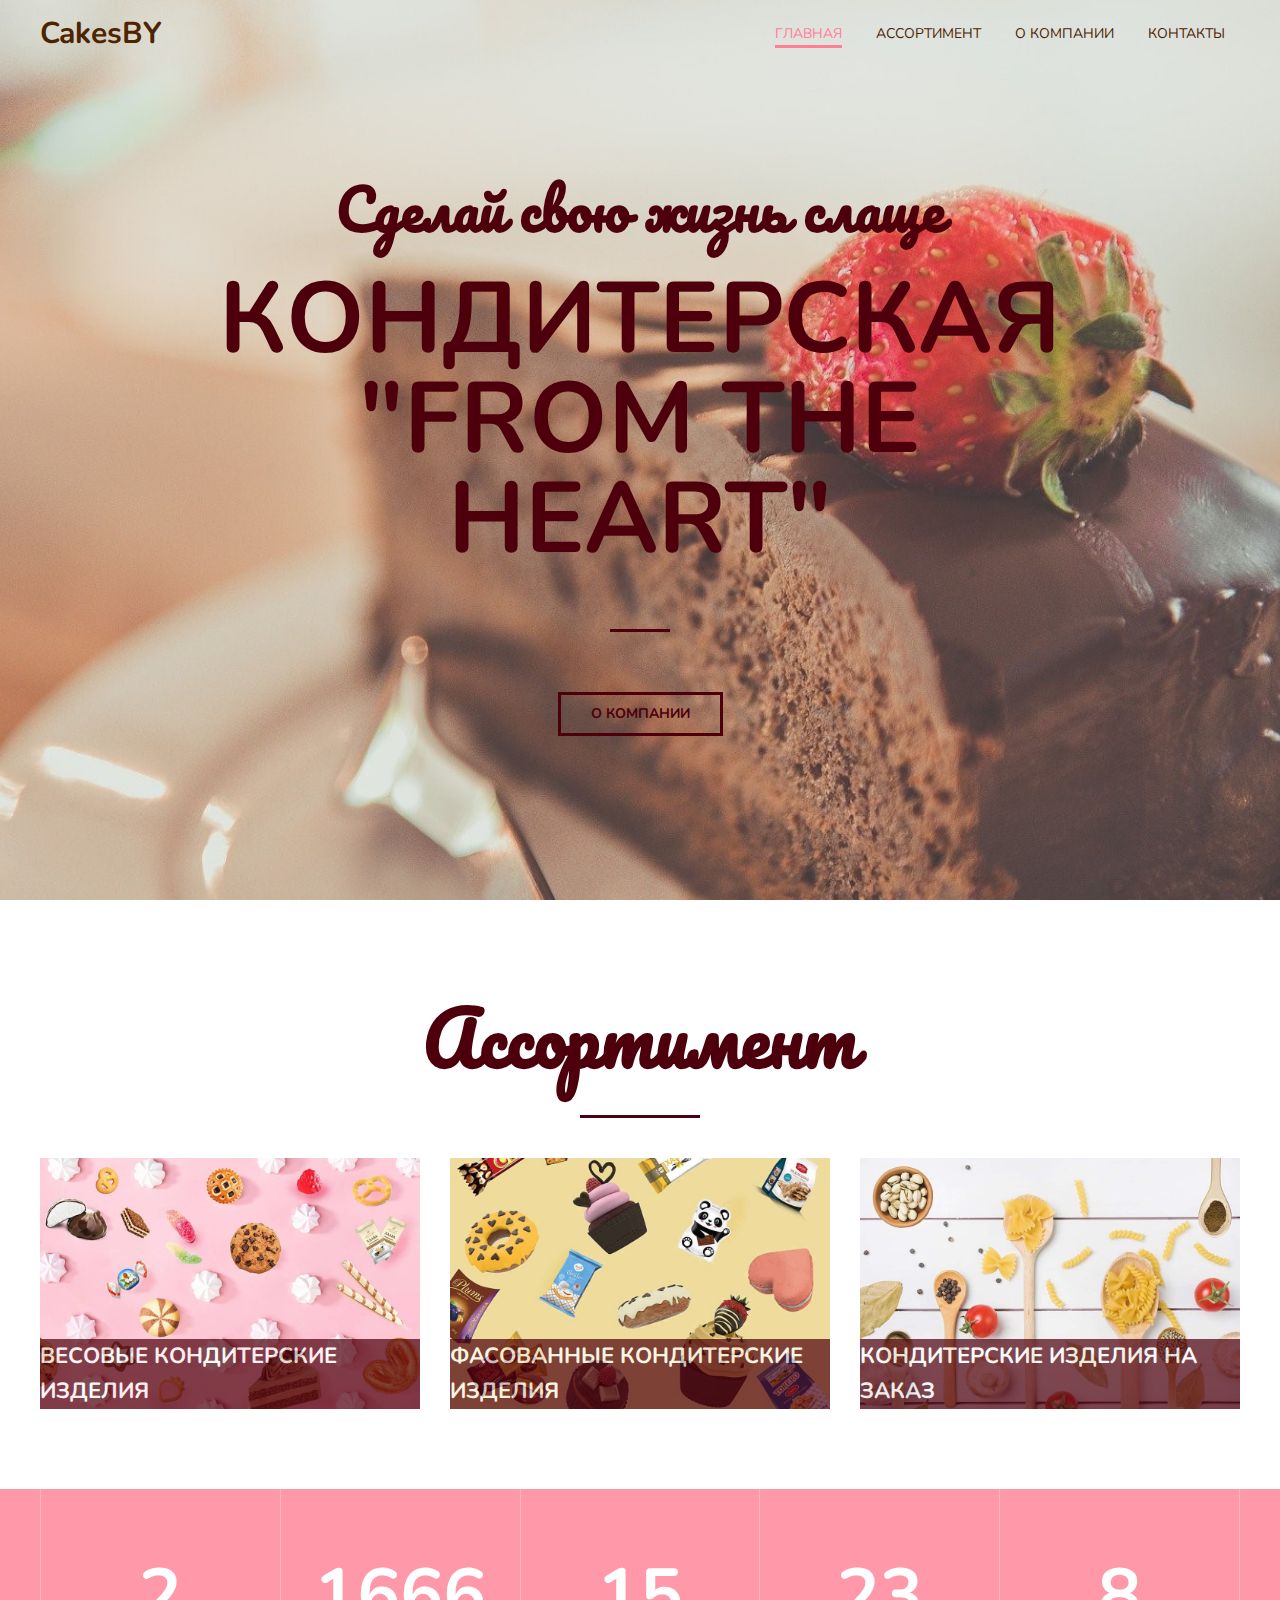
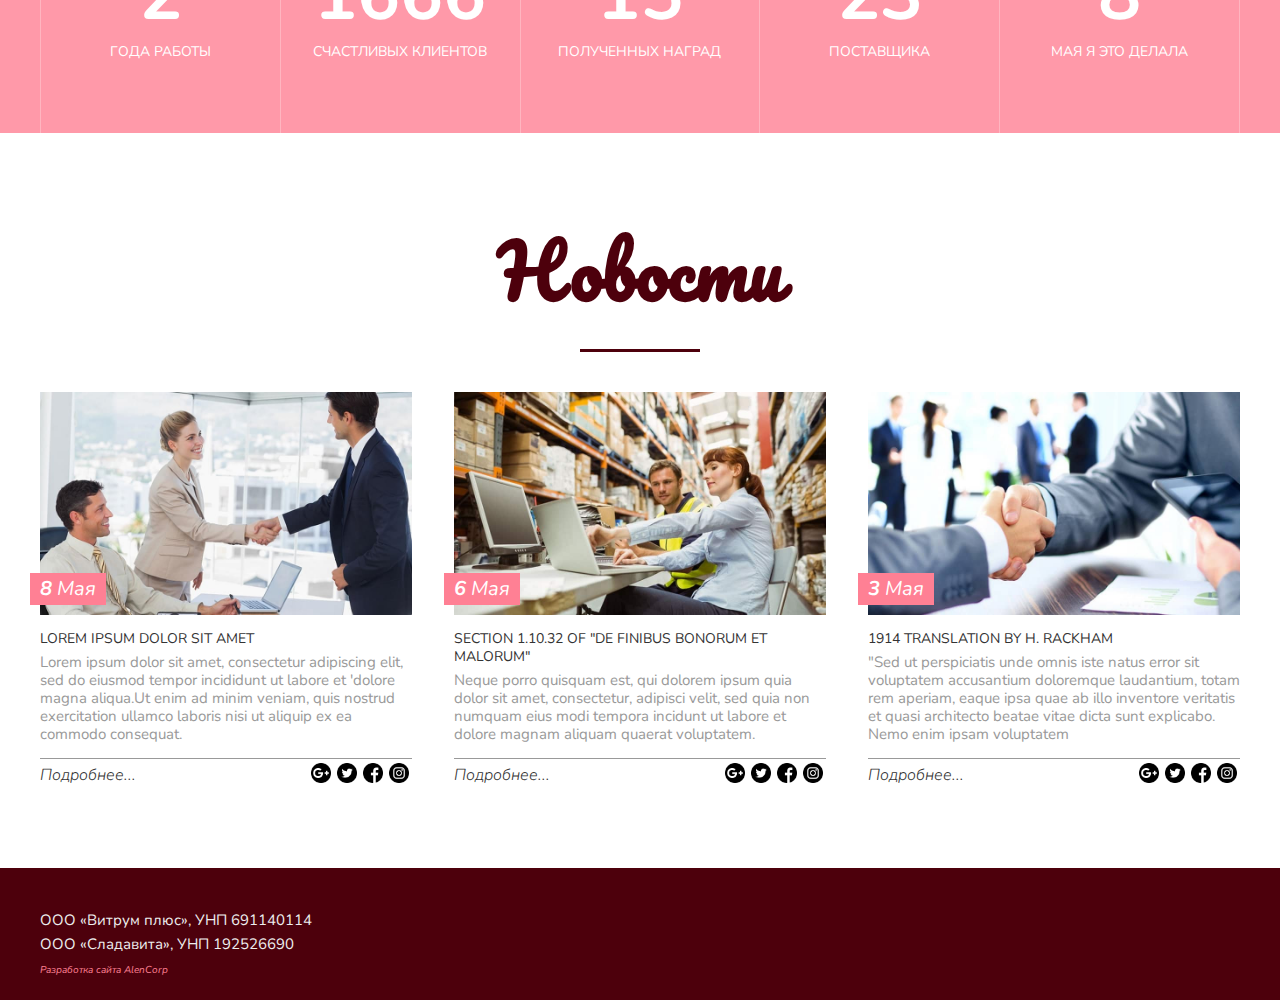
<file: index.html>
<!DOCTYPE html>
<html lang="ru">
<head>
	<meta charset="UTF-8">
	<meta name="viewport" content="wigth=device-width, initial-scale=1">
	<link rel="stylesheet" href="CSS/style.css">
	<link href="https://fonts.googleapis.com/css2?family=Nunito:wght@400;700&family=Pacifico&display=swap" rel="stylesheet">
	<title>CakesBY</title>
</head>
<body>

<header class="header">
	<div class="container">
		<div class="header_inner">
			<div class="header_logo">CakesBY</div>
			
			<nav class="nav">
				<a class="nav_link active" href="#">Главная</a>
				<a class="nav_link" href="Assortiment.html">Ассортимент</a>
				<a class="nav_link" href="About.html">О компании</a>
				<a class="nav_link" href="Contacts.html">Контакты</a>
			</nav>
		</div>
	</div>
</header>

<div class="intro">
	<div class="container">
		<div class="intro_inner">
			<h2 class="intro_subtitle">Сделай свою жизнь слаще</h2>
			<h1 class="intro_title">Кондитерская "FROM THE HEART"</h1>
			<a class="btn" href="About.html">О компании</a>
		</div>
	</div>
</div>

<section class="section">
	<div class="container">
		<div class="section_header">
			<h3 class="section_title">Ассортимент</h3>
		</div>
		
		<div class="Assortiment">
			<div class="Assortiment_item">
				<div class="Assortiment_img">
					<img src="Images/vesovaya.jpg" width="380" alt="">
				</div>
				<div class="Assortiment_text">Весовые кондитерские изделия</div>
			</div>
			<div class="Assortiment_item">
				<div class="Assortiment_img">
					<img src="Images/fasovka.jpg" width="380" alt="">
				</div>
				<div class="Assortiment_text">Фасованные кондитерские изделия</div>
			</div>
			<div class="Assortiment_item">
				<div class="Assortiment_img">
					<img src="Images/bakaleya.jpg" width="380" alt="">
				</div>
				<div class="Assortiment_text">Кондитерские изделия на заказ</div>			
			</div>
		</div>
	</div>
</section>

<div class="statistics">
	<div class="container">
		<div class="stat">
			<div class="stat_item">
				<div class="stat_count">2</div>
				<div class="stat_text">Года работы</div>
			</div>
			<div class="stat_item">
				<div class="stat_count">1666</div>
				<div class="stat_text">Счастливых клиентов</div>
			</div>
			<div class="stat_item">
				<div class="stat_count">15</div>
				<div class="stat_text">полученных наград</div>
			</div>
			<div class="stat_item">
				<div class="stat_count">23</div>
				<div class="stat_text">Поставщика</div>
			</div>
			<div class="stat_item">
				<div class="stat_count">8</div>
				<div class="stat_text">мая я это делала</div>
			</div>
		</div>
	</div>
</div>

<section class="section">
	<div class="container">
		<div class="section_header">
			<h3 class="section_title">Новости</h3>
		</div>
		
		<div class="blog">
			<div class="blog_item">
				<div class="blog_header">
					<a href = "#">
						<img class="blog_photo" src="Images/forclients.jpg" width="380" alt="">
					</a>
					<div class="blog_date">
						<b>8</b> Мая 
					</div>
				</div>
				
				<div class="blog_content">
					<div class="blog_title">
						<div>Lorem ipsum dolor sit amet</div>
					</div>
					<div class="blog_text">Lorem ipsum dolor sit amet, consectetur 
					adipiscing elit, sed do eiusmod tempor incididunt ut labore et 
					'dolore magna aliqua.Ut enim ad minim veniam, quis nostrud 
					exercitation ullamco laboris nisi ut aliquip ex ea commodo 
					consequat.</div>
				</div>
				
				<div class="blog_footer">
					<a href="#">Подробнее...</a>
					<a href="https://www.instagram.com/alenavski"><img src="Images/inst.png" width="20" alt=""></a>
					<a href="https://www.instagram.com/alenavski"><img src="Images/fcb.png" width="20" alt=""></a>
					<a href="https://www.instagram.com/alenavski"><img src="Images/twt.png" width="20" alt=""></a>
					<a href="https://www.instagram.com/alenavski"><img src="Images/ggl.png" width="20" alt=""></a>
				</div>
			</div>
			
			<div class="blog_item">
				<div class="blog_header">
					<a href = "#">
						<img class="blog_photo" src="Images/forcarriers.jpg" width="380" alt="">
					</a>
					<div class="blog_date">
						<b>6</b> Мая 
					</div>
				</div>
				
				<div class="blog_content">
					<div class="blog_title">
						<div>Section 1.10.32 of "de Finibus Bonorum et Malorum"</div>
					</div>
					<div class="blog_text">Neque porro quisquam est, qui dolorem ipsum 
					quia dolor sit amet, consectetur, adipisci velit, sed quia non numquam 
					eius modi tempora incidunt ut labore et dolore magnam aliquam quaerat 
					voluptatem.</div>
				</div>
				
				<div class="blog_footer">
					<a href="#">Подробнее...</a>
					<a href="https://www.instagram.com/alenavski"><img src="Images/inst.png" width="20" alt=""></a>
					<a href="https://www.instagram.com/alenavski"><img src="Images/fcb.png" width="20" alt=""></a>
					<a href="https://www.instagram.com/alenavski"><img src="Images/twt.png" width="20" alt=""></a>
					<a href="https://www.instagram.com/alenavski"><img src="Images/ggl.png" width="20" alt=""></a>
				</div>
			</div>
			
			<div class="blog_item">
				<div class="blog_header">
					<a href = "#">
						<img class="blog_photo" src="Images/forproviders.jpg" width="380" alt="">
					</a>
					<div class="blog_date">
						<b>3</b> Мая 
					</div>
				</div>
				
				<div class="blog_content">
					<div class="blog_title">
						<div>1914 translation by H. Rackham</div>
					</div>
					<div class="blog_text">"Sed ut perspiciatis unde omnis iste 
					natus error sit voluptatem accusantium doloremque laudantium, 
					totam rem aperiam, eaque ipsa quae ab illo inventore veritatis 
					et quasi architecto beatae vitae dicta sunt explicabo. Nemo enim
					ipsam voluptatem </div>
				</div>
				
				<div class="blog_footer">
					<a href="#">Подробнее...</a>
					<a href="https://www.instagram.com/alenavski"><img src="Images/inst.png" width="20" alt=""></a>
					<a href="https://www.instagram.com/alenavski"><img src="Images/fcb.png" width="20" alt=""></a>
					<a href="https://www.instagram.com/alenavski"><img src="Images/twt.png" width="20" alt=""></a>
					<a href="https://www.instagram.com/alenavski"><img src="Images/ggl.png" width="20" alt=""></a>						
				</div>
			</div>
		</div>
	</div>
</section>

<footer class="footer">
	<div class="container">
		<div class="footer_text">ООО «Витрум плюс», УНП 691140114</div>
		<div class="footer_text">ООО «Сладавита», УНП 192526690</div>
		<a href="https://www.instagram.com/alenavski">Разработка сайта AlenCorp</a>
	</div>
</footer>

</body>
</html>
</file>
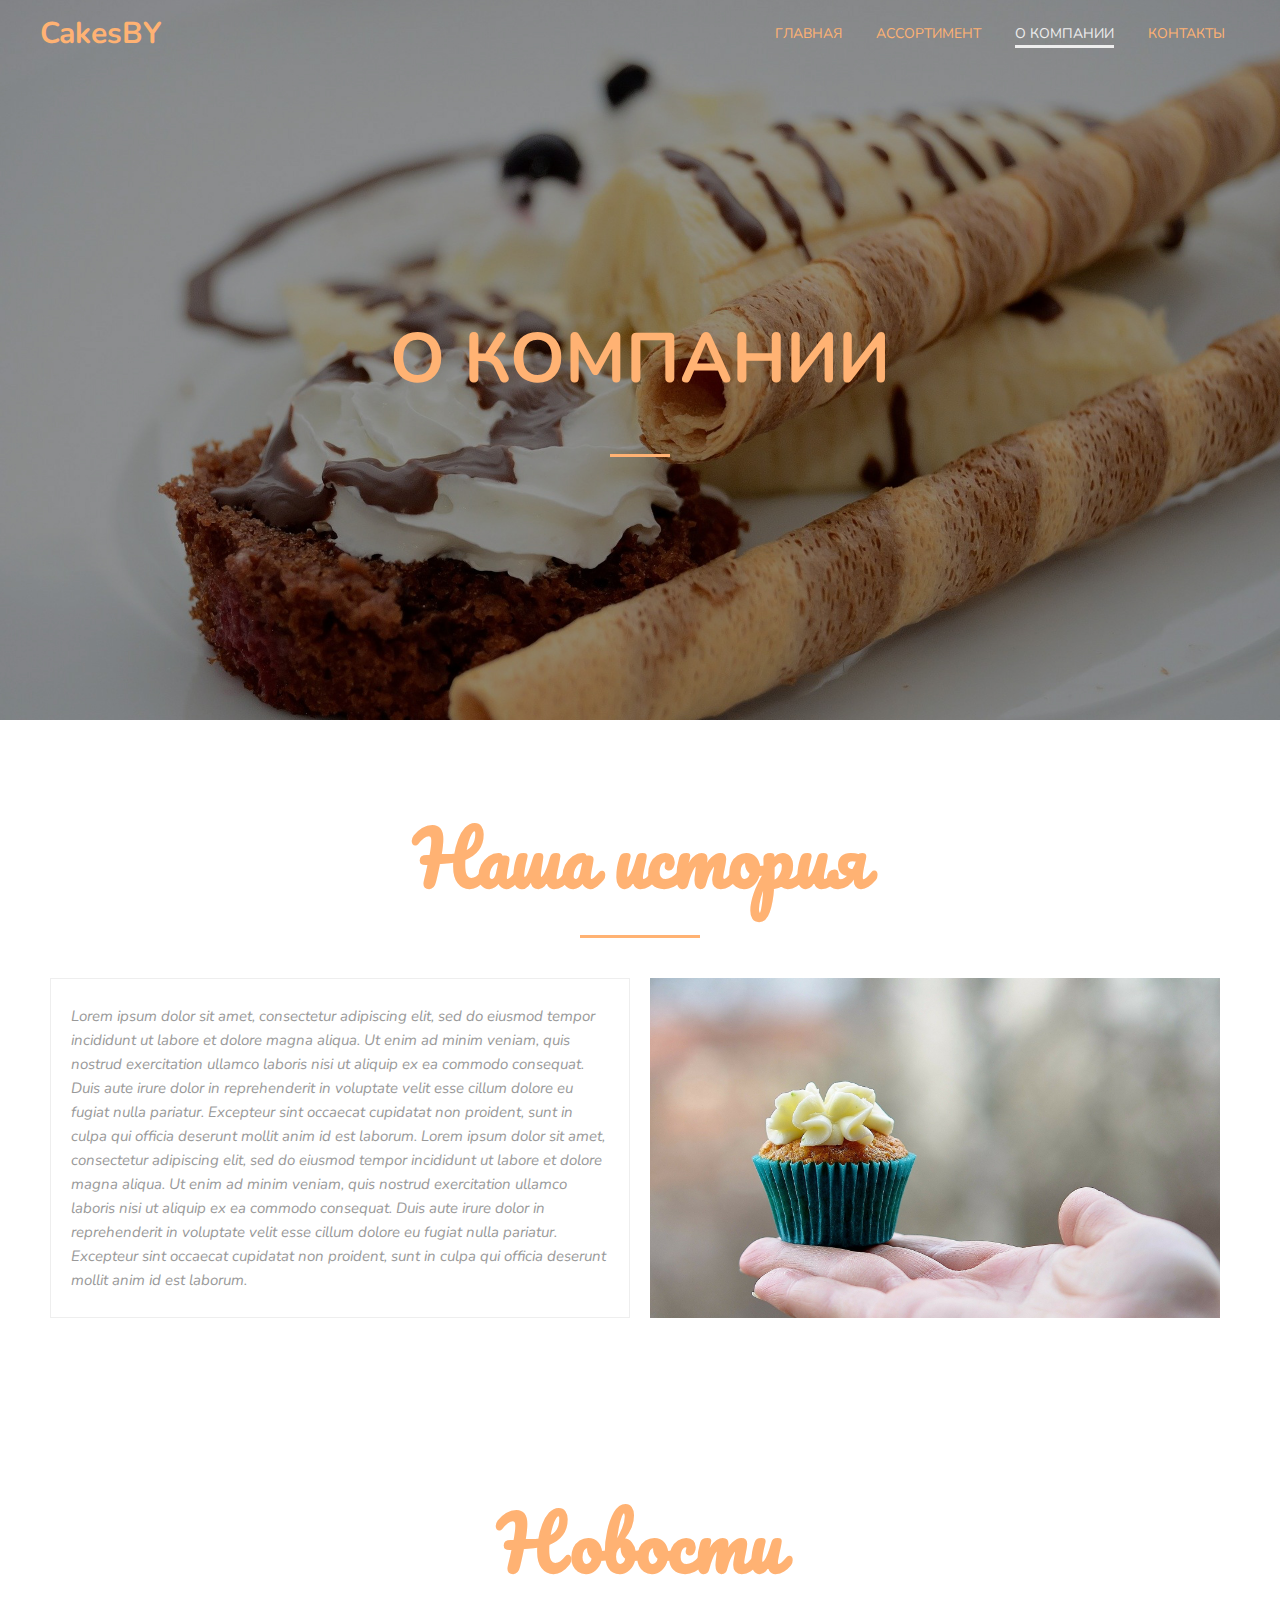
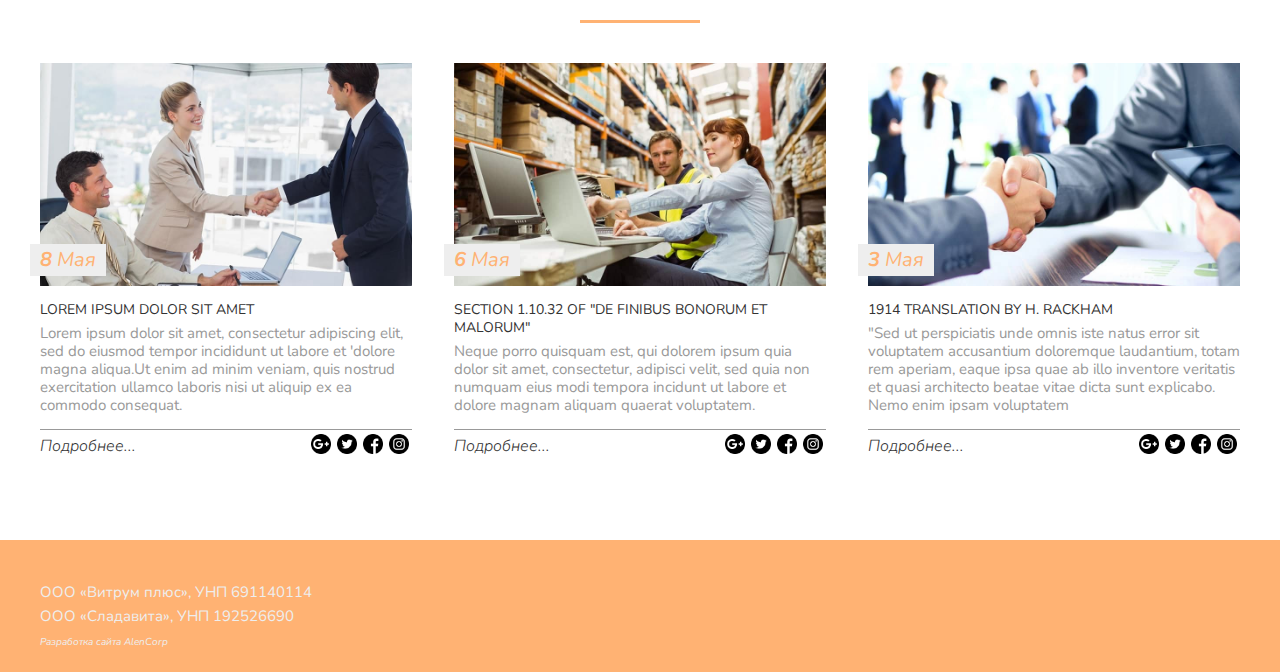
<file: About.html>
<!DOCTYPE html>
<html lang="ru">
<head>
	<meta charset="UTF-8">
	<link rel="stylesheet" href="CSS/About.css">
	<link href="https://fonts.googleapis.com/css2?family=Nunito:wght@400;700&family=Pacifico&display=swap" rel="stylesheet">
	<title>CakesBY - Ассортимент</title>
</head>
<body>

<header class="header">
	<div class="container">
		<div class="header_inner">
			<div class="header_logo">CakesBY</div>
			
			<nav class="nav">
				<a class="nav_link" href="index.html">Главная</a>
				<a class="nav_link" href="Assortiment.html">Ассортимент</a>
				<a class="nav_link active" href="#">О компании</a>
				<a class="nav_link" href="Contacts.html">Контакты</a>
			</nav>
		</div>
	</div>
</header>

<div class="intro">
	<div class="container">
		<div class="intro_inner">
			<h1 class="intro_title">О компании</h1>
		</div>
	</div>
</div>

<section class="section">
	<div class="container">
		<div class="section_header">
			<h3 class="section_title">Наша история</h3>
		</div>
		
		<div class="history">
			<div class="history_item">
				<div class="text_box">
					<p>Lorem ipsum dolor sit amet, consectetur adipiscing elit, 
					sed do eiusmod tempor incididunt ut labore et dolore magna 
					aliqua. Ut enim ad minim veniam, quis nostrud exercitation 
					ullamco laboris nisi ut aliquip ex ea commodo consequat. 
					Duis aute irure dolor in reprehenderit in voluptate velit 
					esse cillum dolore eu fugiat nulla pariatur. Excepteur sint 
					occaecat cupidatat non proident, sunt in culpa qui officia 
					deserunt mollit anim id est laborum. Lorem ipsum dolor sit amet, 
					consectetur adipiscing elit, sed do eiusmod tempor incididunt 
					ut labore et dolore magna aliqua. Ut enim ad minim veniam, quis 
					nostrud exercitation ullamco laboris nisi ut aliquip ex ea 
					commodo	consequat. Duis aute irure dolor in reprehenderit in 
					voluptate velit esse cillum dolore eu fugiat nulla pariatur. 
					Excepteur sint occaecat cupidatat non proident, sunt in culpa 
					qui officia deserunt mollit anim id est laborum. </p>
				</div>
			</div>
			<div class="history_item">
				<img src="Images/history.jpg" width="570" alt="">
			</div>
		</div>
		
	</div>
</section>

<section class="section">
	<div class="container">
		<div class="section_header">
			<h3 class="section_title">Новости</h3>
		</div>
		
		<div class="blog">
			<div class="blog_item">
				<div class="blog_header">
					<a href = "#">
						<img class="blog_photo" src="Images/forclients.jpg" width="380" alt="">
					</a>
					<div class="blog_date">
						<b>8</b> Мая 
					</div>
				</div>
				
				<div class="blog_content">
					<div class="blog_title">
						<div>Lorem ipsum dolor sit amet</div>
					</div>
					<div class="blog_text">Lorem ipsum dolor sit amet, consectetur 
					adipiscing elit, sed do eiusmod tempor incididunt ut labore et 
					'dolore magna aliqua.Ut enim ad minim veniam, quis nostrud 
					exercitation ullamco laboris nisi ut aliquip ex ea commodo 
					consequat.</div>
				</div>
				
				<div class="blog_footer">
					<a href="#">Подробнее...</a>
					<a href="https://www.instagram.com/alenavski"><img src="Images/inst.png" width="20" alt=""></a>
					<a href="https://www.instagram.com/alenavski"><img src="Images/fcb.png" width="20" alt=""></a>
					<a href="https://www.instagram.com/alenavski"><img src="Images/twt.png" width="20" alt=""></a>
					<a href="https://www.instagram.com/alenavski"><img src="Images/ggl.png" width="20" alt=""></a>
				</div>
			</div>
			
			<div class="blog_item">
				<div class="blog_header">
					<a href = "#">
						<img class="blog_photo" src="Images/forcarriers.jpg" width="380" alt="">
					</a>
					<div class="blog_date">
						<b>6</b> Мая 
					</div>
				</div>
				
				<div class="blog_content">
					<div class="blog_title">
						<div>Section 1.10.32 of "de Finibus Bonorum et Malorum"</div>
					</div>
					<div class="blog_text">Neque porro quisquam est, qui dolorem ipsum 
					quia dolor sit amet, consectetur, adipisci velit, sed quia non numquam 
					eius modi tempora incidunt ut labore et dolore magnam aliquam quaerat 
					voluptatem.</div>
				</div>
				
				<div class="blog_footer">
					<a href="#">Подробнее...</a>
					<a href="https://www.instagram.com/alenavski"><img src="Images/inst.png" width="20" alt=""></a>
					<a href="https://www.instagram.com/alenavski"><img src="Images/fcb.png" width="20" alt=""></a>
					<a href="https://www.instagram.com/alenavski"><img src="Images/twt.png" width="20" alt=""></a>
					<a href="https://www.instagram.com/alenavski"><img src="Images/ggl.png" width="20" alt=""></a>
				</div>
			</div>
			
			<div class="blog_item">
				<div class="blog_header">
					<a href = "#">
						<img class="blog_photo" src="Images/forproviders.jpg" width="380" alt="">
					</a>
					<div class="blog_date">
						<b>3</b> Мая 
					</div>
				</div>
				
				<div class="blog_content">
					<div class="blog_title">
						<div>1914 translation by H. Rackham</div>
					</div>
					<div class="blog_text">"Sed ut perspiciatis unde omnis iste 
					natus error sit voluptatem accusantium doloremque laudantium, 
					totam rem aperiam, eaque ipsa quae ab illo inventore veritatis 
					et quasi architecto beatae vitae dicta sunt explicabo. Nemo enim
					ipsam voluptatem </div>
				</div>
				
				<div class="blog_footer">
					<a href="#">Подробнее...</a>
					<a href="https://www.instagram.com/alenavski"><img src="Images/inst.png" width="20" alt=""></a>
					<a href="https://www.instagram.com/alenavski"><img src="Images/fcb.png" width="20" alt=""></a>
					<a href="https://www.instagram.com/alenavski"><img src="Images/twt.png" width="20" alt=""></a>
					<a href="https://www.instagram.com/alenavski"><img src="Images/ggl.png" width="20" alt=""></a>						
				</div>
			</div>
		</div>
	</div>
</section>


<footer class="footer">
	<div class="container">
		<div class="footer_text">ООО «Витрум плюс», УНП 691140114</div>
		<div class="footer_text">ООО «Сладавита», УНП 192526690</div>
		<a href="https://www.instagram.com/alenavski">Разработка сайта AlenCorp</a>
	</div>
</footer>
</body>
</html>
</file>
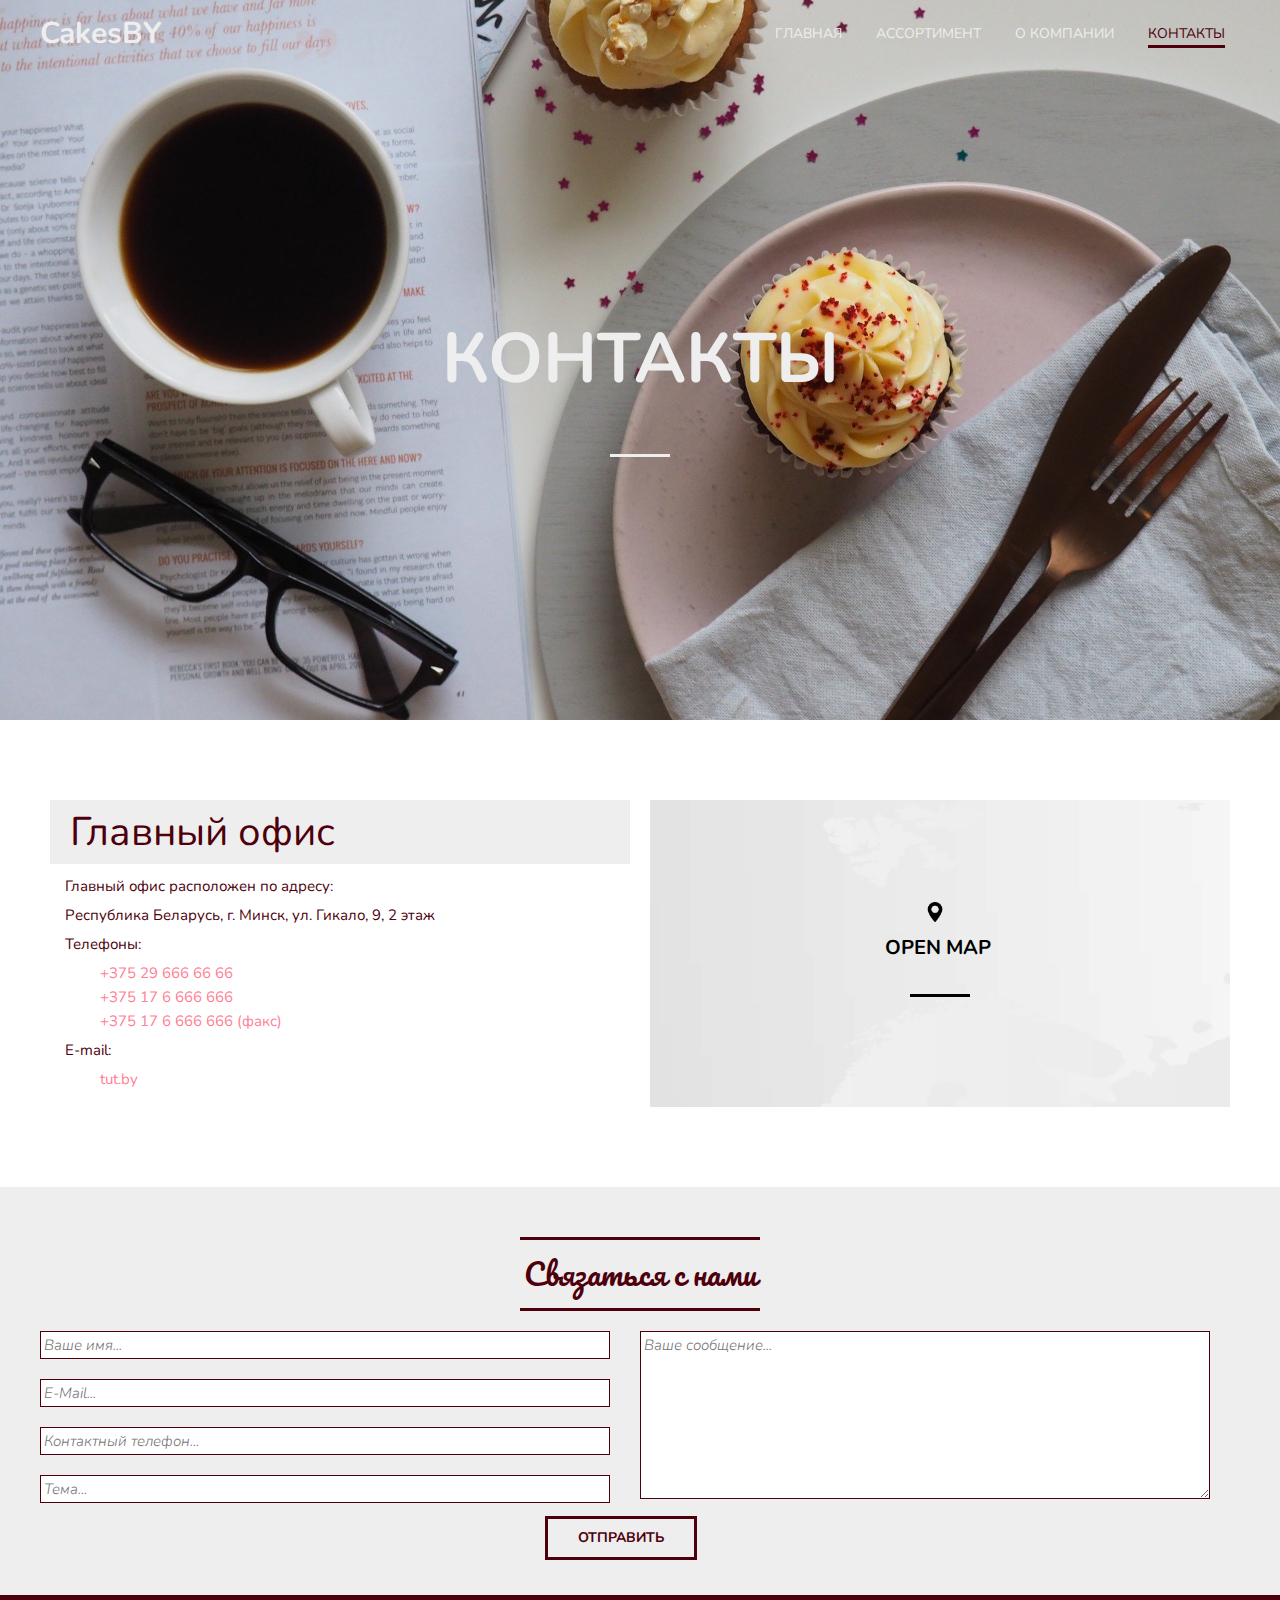
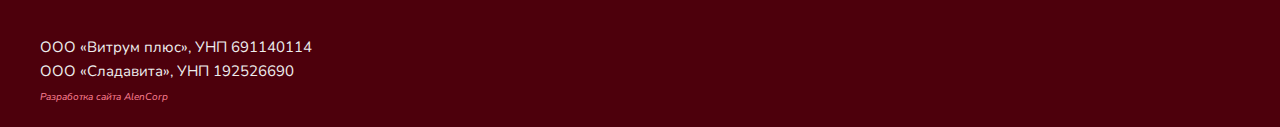
<file: Contacts.html>
<!DOCTYPE html>
<html lang="ru">
<head>
	<meta charset="UTF-8">
	<link rel="stylesheet" href="CSS/Contacts.css">
	<link href="https://fonts.googleapis.com/css2?family=Nunito:wght@400;700&family=Pacifico&display=swap" rel="stylesheet">
	<title>CakesBY</title>
</head>
<body>

<header class="header">
	<div class="container">
		<div class="header_inner">
			<div class="header_logo">CakesBY</div>
			
			<nav class="nav">
				<a class="nav_link" href="index.html">Главная</a>
				<a class="nav_link" href="Assortiment.html">Ассортимент</a>
				<a class="nav_link" href="About.html">О компании</a>
				<a class="nav_link active" href="#">Контакты</a>
			</nav>
		</div>
	</div>
</header>

<div class="intro">
	<div class="container">
		<div class="intro_inner">
			<h1 class="intro_title">Контакты</h1>
		</div>
	</div>
</div>

<section class="section">
	<div class="container">
		<div class="location">
			<div class="location_item">
				<div class="location_header">Главный офис</div>
				<div class="location_content">
					<p>Главный офис расположен по адресу:</p>
					<p>Республика Беларусь, г. Минск, ул. Гикало, 9, 2 этаж</p>
					<p>Телефоны:</p>
					<ul>
						<li>+375 29 666 66 66</li>
						<li>+375 17 6 666 666</li>
						<li>+375 17 6 666 666 (факс)</li>
					</ul>
					<p>E-mail:</p>
					<ul>
						<li>tut.by</li>
					</ul>
				</div>
			</div>
			
			<div class="location_item">
				<div class="map">
					<h2 class="map_title">
						<div><img class="img_map" src="Images/imap.png" width="20" alt=""></div>
						<a href="https://goo.gl/maps/KrWDZnrrXs2AnoBK8" target="_blank">Open Map</a>
					</h2>
				</div>			
			</div>
		</div>
	</div>
</section>

<section class="pre_footer">
	<div class="container">
		<div class="pre_footer_inner">
			<div class="pre_footer_title">Связаться с нами</div>
			
			<div class="pre_footer_col">				
				<div class="col">
					<div>
						<input class="input" type="text" name="name" 
						placeholder="Ваше имя...">
					</div>
				
					<div>
						<input class="input" type="email" name="email" 
						placeholder="E-Mail...">
					</div>
				
					<div>
						<input class="input" type="tel" name="tel" 
						placeholder="Контактный телефон...">
					</div>
				
					<div>
						<input class="input" type="text" name="theme" 
						placeholder="Тема...">
					</div>
				</div>
				
				<div class="col">
					<textarea name="msg" cols="40" rows="8" class="input" type="text" 
					placeholder="Ваше сообщение..."></textarea>
				</div>
			</div>
			
			<a class="btn" href="#">Отправить</a>
		</div>		
	</div>
</section>

<footer class="footer">
	<div class="container">
		<div class="footer_text">ООО «Витрум плюс», УНП 691140114</div>
		<div class="footer_text">ООО «Сладавита», УНП 192526690</div>
		<a href="https://www.instagram.com/alenavski">Разработка сайта AlenCorp</a>
	</div>
</footer>
</body>
</html>
</file>
<file: CSS/style.css>
body {
	margin: 0;
	font-family: 'Nunito', sans-serif;
	font-size: 15px;
	line-height: 1.6;
	color: #333;
	background: #fff;
}
*,
*:before,
*:after{
	box-sizing: border-box;
}
h1, h2, h3, h4, h5, h6 {
	margin: 0;
}


/*CONTEINER*/
.container {
	width: 100%;
	max-width: 1230px;
	padding: 0 15px;
	margin: 0 auto;
	
}


/*INTRO*/
.intro {
	display: flex;
	flex-direction: column;
	justify-content: center;
	width:100%;
	height:100vh;
	background: url("../Images/intro.jpg") center no-repeat;
	-webkit-background-size: cover;
	background-size: cover;
}
.intro_inner {
	width: 100%;
	max-width: 880px;
	margin: 0 auto;
	text-align: center;
}
.intro_title {
	color: #4D000C;
	font-size: 100px;
	font-weight: 30px;
	text-transform: uppercase;
	text-align: center;
	line-height: 1;
}
.intro_title:after {
	content: "";
	display: block;
	width: 60px;
	height: 3px;
	margin: 60px auto;
	background-color: #4D000C;
}
.intro_subtitle {
	margin-bottom: 15px;
	font-family: 'Pacifico', cursive;
	font-size: 56px;
	color: #4D000C;
	text-align: center;
}


/*HEADER*/
.header {
	width: 100%;
	padding-top: 10px;
	position: absolute;
	top: 0;
	left: 0;
	right: 0;
	z-index: 1000;
}
.header_inner {
	display: flex;
	justify-content: space-between;
	align-items: center;
}
.header_logo {
	font-size: 30px;
	font-weight: 700;
	color: #4D2300;
}
.nav {
	font-size: 14px;
	text-transform: uppercase;
}
.nav_link {
	display: inline-block;
	vertical-align: top;
	margin: 0 15px;
	position: relative;
	color: #4D2300;
	text-decoration: none; 
	transition: color 0.1s linear;
}
.nav_link:after {
	content: "";
	display: block;
	width: 100%;
	height: 3px;
	background-color: #FF8094;
	opacity: 0;
	position: absolute;
	top: 100%;
	left: 0;
	z-index: 1;
	transition: opacity 0.1s linear;
}
.nav_link:hover {
	color: #FF8094;
}
.nav_link:hover:after,
.nav_link.active:after {
	opacity: 1;
}
.nav_link.active {
	color: #FF8094;
}


/*BUTTON*/
.btn {
	display: inline-block;
	vertical-align: top;
	padding: 8px 30px;
	border: 3px solid #4D000C;
	font-size: 14px;
	font-weight: 700;
	color: #4D000C;
	text-transform: uppercase;
	text-decoration: none;
	transition: background 0.1s linear, color 0.1s linear;
}
.btn:hover {
	background-color: #4D000C;
	color: #FF8094;
}


/*SECTION*/
.section {
	padding: 80px 0;
}
.section_header {
	width: 100%;
	max-width: 950px;
	margin: 0 auto 40px;
	text-align: center;
}

.section_title {
	font-size: 72px;
	color: #4D000C;
	font-family: 'Pacifico', cursive;
}
.section_title:after {
	content: "";
	display: block;
	width: 120px;
	height: 3px;
	margin: 20px auto;
	background-color: #4D000C;
}


/*ASSORTIMENT*/
.Assortiment {
	display: flex;
	justify-content: space-between;
}
.Assortiment_item {
	width: 380px;
	position: relative;
}
.Assortiment_item:hover .Assortiment_img img {
	opacity: 0.3;
}
.Assortiment_img {
	background: linear-gradient(to bottom, #FF8094, #FFB080);
}
.Assortiment_img img {
	display: block;
	transition: opacity 0.1s linear;
}
.Assortiment_text {
	background-color: #4D000C;
	opacity: 0.7;
	font-size: 22px;
	color: #fff;
	text-transform: uppercase;
	font-weight: 700;
	text-align: left-side;
	position: absolute;
	top: 72%;
	left: 0;
	z-index: 2;
}



/*STATISTICS*/
.statistics {
	background-color: #FF8094;
	opacity: 0.8;
}
.stat {
	display: flex;
}
.stat_item {
	flex: 1 1 0;
	padding: 70px 25px;
	border-left: 1px solid #FFA3B1;
	text-align: center;
	color: #fff;
}
.stat_item:last-child {
	border-right: 1px solid #FFA3B1;
}
.stat_count {
	margin-bottom: 10px;
	font-size: 72px;
	font-weight: 700;
	line-height: 1;
}
.stat_text {
	font-size: 14px;
	text-transform: uppercase;
}

/*BLOG*/
.blog {
	display: flex;
	justify-content: space-between;
}
.blog_item {
	width: 31%;
}
.blog_header {
	position: relative;
	margin-bottom: 15px;
}
.blog_photo {
	display:block;
	max-width: 100%;
	height: auto;
}
.blog_date {
	padding: 0 10px;
	background-color: #FF8094;
	font-size: 20px;
	color: #fff;
	font-style: italic;
	position: absolute;
	bottom: 10px;
	left:-10px;
	z-index: 1;
}
.blog_content {
	margin-bottom: 15px;
}
.blog_title {
	margin-bottom: 5px;
	font-size: 14px;
	color: #333;
	text-transform: uppercase;
	line-height: 18px;
}

.blog_text {
	font-size: 15px;
	color:#999;
	line-height: 18px;
}
.blog_footer {
	padding-top: 4px;
	border-top: 1px solid #999;
	font-size: 16px;
	font-style: italic;
	font-weight: 300;
}
.blog_footer a {
	color: inherit;
	text-decoration: none;
}
.blog_footer a:hover {
	text-decoration: underline;
}
.blog_footer a img {
	float: right;
	margin: 0 3px;
}


/*FOOTER*/
.footer {
	padding-top: 40px;
	padding-bottom: 20px;
	background-color: #4D000C;
}
.footer_text {
	color: #eee;
}
.footer a {
	color: #FF8094;
	text-decoration: none;
	font-size: 10px;
	font-style: italic;
}





@media (max-width: 1230px) {
	
	/*INTRO*/
	.intro_subtitle {
		font-size: 50px;
	}
	.intro_title {
		font-size: 80px;
	}
}

@media (max-width: 990px) {
	
	/*INTRO*/
	.intro_subtitle {
		font-size: 35px;
	}
	.intro_title {
		font-size: 60px;
	}
}

@media (max-width: 770px) {
	
	/*INTRO*/
	.intro_subtitle {
		font-size: 30px;
	}
	.intro_title {
		font-size: 55px;
	}
	
	/*SECTION*/
	.section_title {
		font-size: 56px;
	}
	.section_title:after {
		margin: 20px auto;
	}
}

@media (max-width: 575px) {
	
	/*INTRO*/
	.intro_subtitle {
		font-size: 18px;
	}
	.intro_title {
		font-size: 30px;
	}
	
	/*SECTION*/
	.section_header {
		margin-bottom: 50px;
	}
	.section_title {
		font-size: 40px;
	}
	.section_title:after {
		margin: 15px auto;
	}
}
</file>
<file: CSS/About.css>
body {
	margin: 0;
	font-family: 'Nunito', sans-serif;
	font-size: 15px;
	line-height: 1.6;
	color: #333;
	background: #fff;
}
*,
*:before,
*:after{
	box-sizing: border-box;
}
h1, h2, h3, h4, h5, h6 {
	margin: 0;
}


/*CONTEINER*/
.container {
	width: 100%;
	max-width: 1200px;
	margin: 0 auto;
}


/*INTRO*/
.intro {
	display: flex;
	flex-direction: column;
	justify-content: center;
	width:100%;
	height:80vh;
	background: url("../Images/intro_k.jpg") center no-repeat;
	-webkit-background-size: cover;
	background-size: cover;
}
.intro_inner {
	width: 100%;
	max-width: 1000px;
	margin: 160px auto 100px;
	text-align: center;
}
.intro_title {
	color: #FFB273;
	font-size: 70px;
	font-weight: 30px;
	text-transform: uppercase;
	text-align: center;
	line-height: 1;
}
.intro_title:after {
	content: "";
	display: block;
	width: 60px;
	height: 3px;
	margin: 60px auto;
	background-color: #FFB273;
}


/*HEADER*/
.header {
	width: 100%;
	padding-top: 10px;
	position: absolute;
	top: 0;
	left: 0;
	right: 0;
	z-index: 1000;
}
.header_inner {
	display: flex;
	justify-content: space-between;
	align-items: center;
}
.header_logo {
	font-size: 30px;
	font-weight: 700;
	color: #FFB273;
}
.nav {
	font-size: 14px;
	text-transform: uppercase;
}
.nav_link {
	display: inline-block;
	vertical-align: top;
	margin: 0 15px;
	position: relative;
	color: #FFB273;
	text-decoration: none; 
	transition: color 0.1s linear;
}
.nav_link:after {
	content: "";
	display: block;
	width: 100%;
	height: 3px;
	background-color: #eee;
	opacity: 0;
	position: absolute;
	top: 100%;
	left: 0;
	z-index: 1;
	transition: opacity 0.1s linear;
}
.nav_link:hover {
	color: #eee;
}
.nav_link:hover:after,
.nav_link.active:after {
	opacity: 1;
}
.nav_link.active {
	color: #eee;
}


/*SECTION*/
.section {
	padding: 80px 0;
}
.section_header {
	width: 100%;
	max-width: 950px;
	margin: 0 auto 40px;
	text-align: center;
}

.section_title {
	font-size: 72px;
	color: #FFB273;
	font-family: 'Pacifico', cursive;
}
.section_title:after {
	content: "";
	display: block;
	width: 120px;
	height: 3px;
	margin: 20px auto;
	background-color: #FFB273;
}


/*HISTORY*/
.history {
	display: flex;
}
.history_item {
	width: 50%;
	margin: 0 10px;
}
.text_box {
	border: 1px solid #eee;
	padding: 10px 20px;
	font-size: 15px;
	color: #999;
	font-style: italic;
}


/*BLOG*/
.blog {
	display: flex;
	justify-content: space-between;
}
.blog_item {
	width: 31%;
}
.blog_header {
	position: relative;
	margin-bottom: 15px;
}
.blog_photo {
	display:block;
	max-width: 100%;
	height: auto;
}
.blog_date {
	padding: 0 10px;
	background-color: #eee;
	font-size: 20px;
	color: #FFB273;
	font-style: italic;
	position: absolute;
	bottom: 10px;
	left:-10px;
	z-index: 1;
}
.blog_content {
	margin-bottom: 15px;
}
.blog_title {
	margin-bottom: 5px;
	font-size: 14px;
	color: #333;
	text-transform: uppercase;
	line-height: 18px;
}

.blog_text {
	font-size: 15px;
	color:#999;
	line-height: 18px;
}
.blog_footer {
	padding-top: 4px;
	border-top: 1px solid #999;
	font-size: 16px;
	font-style: italic;
	font-weight: 300;
}
.blog_footer a {
	color: inherit;
	text-decoration: none;
}
.blog_footer a:hover {
	text-decoration: underline;
}
.blog_footer a img {
	float: right;
	margin: 0 3px;
}






/*FOOTER*/
.footer {
	padding-top: 40px;
	padding-bottom: 20px;
	background-color: #FFB273;
}
.footer_text {
	color: #eee;
}
.footer a {
	color: #eee;
	text-decoration: none;
	font-size: 10px;
	font-style: italic;
}
</file>
<file: CSS/Contacts.css>
body {
	margin: 0;
	font-family: 'Nunito', sans-serif;
	font-size: 15px;
	line-height: 1.6;
	color: #333;
	background: #fff;
}
*,
*:before,
*:after{
	box-sizing: border-box;
}
h1, h2, h3, h4, h5, h6 {
	margin: 0;
}


/*CONTEINER*/
.container {
	width: 100%;
	max-width: 1200px;
	margin: 0 auto;
}


/*INTRO*/
.intro {
	display: flex;
	flex-direction: column;
	justify-content: center;
	width:100%;
	height:80vh;
	background: url("../Images/intro_c.jpg") center no-repeat;
	-webkit-background-size: cover;
	background-size: cover;
}
.intro_inner {
	width: 100%;
	max-width: 1000px;
	margin: 160px auto 100px;
	text-align: center;
}
.intro_title {
	color: #eee;
	font-size: 70px;
	font-weight: 30px;
	text-transform: uppercase;
	text-align: center;
	line-height: 1;
}
.intro_title:after {
	content: "";
	display: block;
	width: 60px;
	height: 3px;
	margin: 60px auto;
	background-color: #eee;
}


/*HEADER*/
.header {
	width: 100%;
	padding-top: 10px;
	position: absolute;
	top: 0;
	left: 0;
	right: 0;
	z-index: 1000;
}
.header_inner {
	display: flex;
	justify-content: space-between;
	align-items: center;
}
.header_logo {
	font-size: 30px;
	font-weight: 700;
	color: #eee;
}
.nav {
	font-size: 14px;
	text-transform: uppercase;
}
.nav_link {
	display: inline-block;
	vertical-align: top;
	margin: 0 15px;
	position: relative;
	color: #eee;
	text-decoration: none; 
	transition: color 0.1s linear;
}
.nav_link:after {
	content: "";
	display: block;
	width: 100%;
	height: 3px;
	background-color: #4D000C;
	opacity: 0;
	position: absolute;
	top: 100%;
	left: 0;
	z-index: 1;
	transition: opacity 0.1s linear;
}
.nav_link:hover {
	color: #4D000C;
}
.nav_link:hover:after,
.nav_link.active:after {
	opacity: 1;
}
.nav_link.active {
	color: #4D000C;
}


/*SECTION*/
.section {
	padding: 80px 0;
}
.section_header {
	width: 100%;
	max-width: 950px;
	margin: 0 auto 40px;
	text-align: center;
}

.section_title {
	font-size: 72px;
	color: #4D000C;
	font-family: 'Pacifico', cursive;
}
.section_title:after {
	content: "";
	display: block;
	width: 120px;
	height: 3px;
	margin: 20px auto;
	background-color: #4D000C;
}


/*LOCATION*/
.location {
	display: flex;
}
.location_item {
	width: 50%;
	margin: 0 10px;
}
.location_header {
	font-size: 40px;
	color: #4D000C;
	background-color: #eee;
	padding: 0 20px;
}
.location_content {
	margin: 10px;
	color:#4D000C; 
}
.location_content p{
	margin: 5px;
}
.location_content ul {
	margin: 0 auto;
	color: #FF8094;
	list-style: none;
}


/*MAP*/
.map {
	width: 100%;
	background: url("../Images/map.jpg");
}
.img_map {
	position: relative;
	left: 40px;
}
.map_title {
	padding: 100px 235px 80px;
	font-size: 20px;
	color: black;
	font-weight: 700;
	text-transform: uppercase;
	
}
.map_title:after {
	content: "";
	display: block;
	width: 60px;
	height: 3px;
	margin: 30px auto;
	background-color: black;
}
.map_title a {
	color: inherit;
	text-decoration: none;
}
.map_title a:hover {
	text-decoration: underline;
}


/*PRE_FOOTER*/
.pre_footer {
	padding-top: 40px;
	padding-bottom: 20px;
	background-color: #eee;
}
.pre_footer_inner {
	padding-bottom: 15px;
}
.pre_footer_title {
	font-size: 30px;
	text-align: center;
	color: #4D000C;
	font-family: 'Pacifico', cursive;
}
.pre_footer_title:after, 
.pre_footer_title:before {
	content: "";
	display: block;
	width: 240px;
	height: 3px;
	margin: 10px auto 10px;
	background-color: #4D000C;
}
.pre_footer_col {
	display: flex;
}

/*INPUT*/
.input,
.msg {
	margin: 10px auto;
	width: 100%;
	max-width: 570px;
	background: white;
	border: 1px solid #4D000C;
	font-size: 15px;
	font-style: italic;
	color: #ccc;
	font-weight: 300;
	padding: 3px;
	font-family: 'Nunito', sans-serif;
}
.col {
	width: 50%;
}

/*BUTTON*/
.btn {
	display: inline-block;
	justify-content: center;
	vertical-align: top;
	position: relative;
	left: 505px;
	padding: 8px 30px;
	border: 3px solid #4D000C;
	font-size: 14px;
	font-weight: 700;
	color: #4D000C;
	text-transform: uppercase;
	text-decoration: none;
	text-align: center;
	transition: background 0.1s linear, color 0.1s linear;
}
.btn:hover {
	background-color: #4D000C;
	color: #FF8094;
}


/*FOOTER*/
.footer {
	padding-top: 40px;
	padding-bottom: 20px;
	background-color: #4D000C;
}
.footer_text {
	color: #eee;
}
.footer a {
	color: #FF8094;
	text-decoration: none;
	font-size: 10px;
	font-style: italic;
}
</file>
